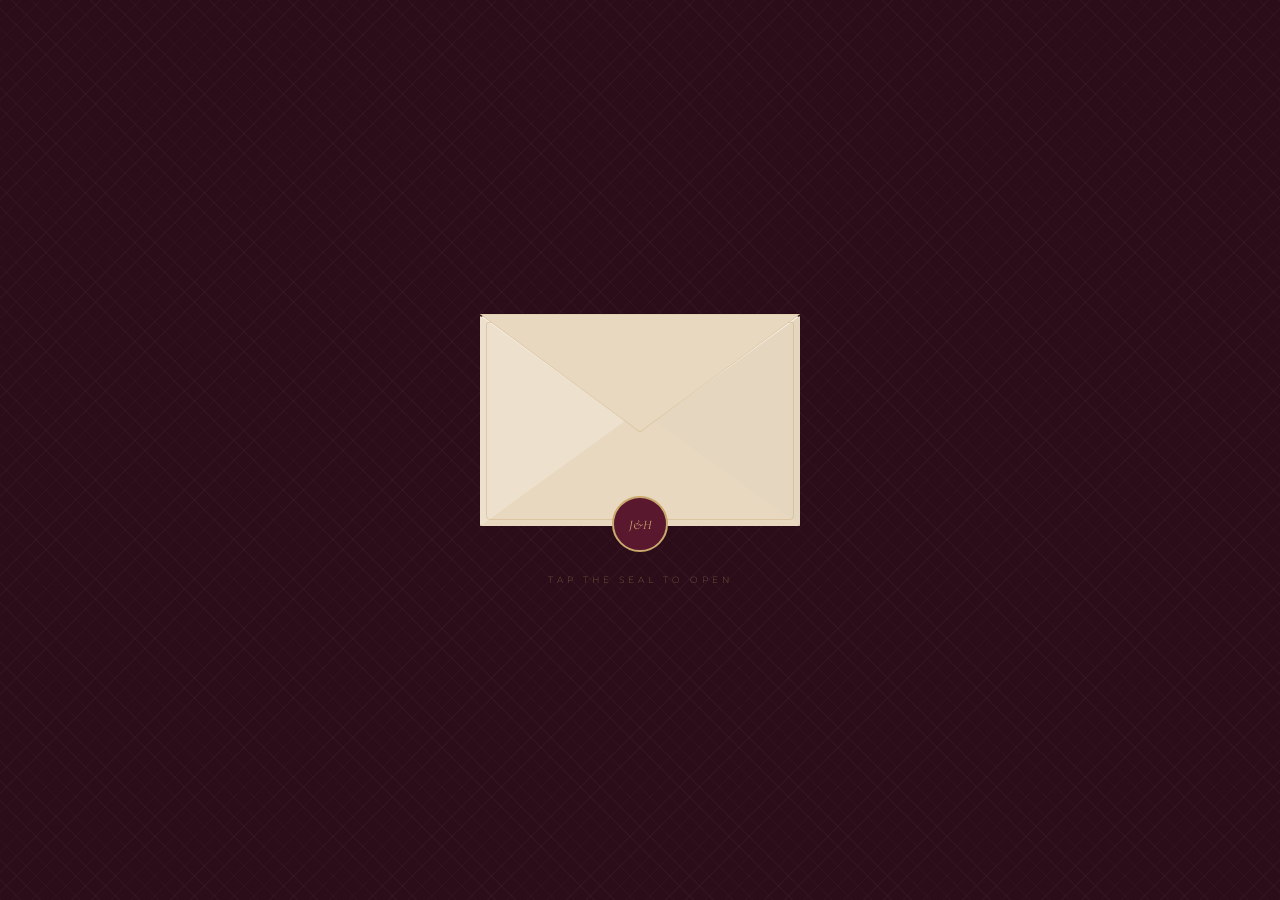
<file: index.html>
<!DOCTYPE html>
<html lang="en">
<head>
  <meta charset="UTF-8"/>
  <meta name="viewport" content="width=device-width, initial-scale=1.0"/>
  <title>Joseph & Helga — Wedding Invitation</title>
  <link rel="stylesheet" href="splash.css"/>
</head>
<body>

  <!-- ══ BACKGROUND STAGE ══ -->
  <div id="stage">

    <!-- Letter that peeks out of the envelope -->
    <div id="letter-peek">
      <p class="letter-date">October · 3rd · 2026</p>
      <div class="letter-divider"></div>
      <h1 class="letter-names">Joseph <em>&amp;</em> Helga</h1>
      <!--<p class="letter-tagline">request the pleasure of your company</p>-->
    </div>

    <!-- The envelope -->
    <div id="envelope-wrap">
      <div class="envelope-body">
        <div class="env-bottom"></div>
        <div class="env-left"></div>
        <div class="env-right"></div>

        <!-- Top flap that folds open -->
        <div class="env-top-flap" id="topFlap">
          <svg width="320" height="120" viewBox="0 0 320 120">
            <polygon points="0,0 320,0 160,118" fill="#e8d8c0"/>
            <polygon points="0,0 320,0 160,118" fill="none" stroke="#c9a96e" stroke-width="0.8" opacity="0.5"/>
          </svg>
        </div>

        <div class="env-gold-border"></div>

        <!-- Wax seal — click to open -->
        <div class="wax-seal" id="waxSeal">
          <svg width="30" height="30" viewBox="0 0 30 30">
            <text x="15" y="20" text-anchor="middle"
              font-family="Cormorant Garamond, serif"
              font-size="13" fill="#c9a96e" font-style="italic">J&amp;H</text>
          </svg>
        </div>
      </div>
    </div>

    <p class="hint-text" id="hintText">tap the seal to open</p>

    <!-- ══ INVITATION CARD (shown after envelope opens) ══ -->
    <div id="invitation-card">
      <div class="inv-ornament">✦ &nbsp; ✦ &nbsp; ✦</div>
      <p class="inv-label">Together with their families</p>
      <h1 class="inv-names">
        <span>Joseph Odibobhahemen</span>
          <em>&amp;</em>
        <span>Helga Ning'ang'a</span>
      </h1>
      <p class="inv-label">INVITE YOU TO CELEBRATE THEIR MARRIAGE</p>
      <div class="inv-divider"></div>
      <p class="inv-date">October · 3rd · 2026</p>

      <!-- This button takes guests to your main website -->
      <button class="inv-btn" id="enterBtn">View Invitation</button>
    </div>

  </div>
  <audio id="bgMusic" src="background.mp3.mp3" preload="auto"></audio>
  <script src="splash.js"></script>
</body>
</html>
</file>
<file: splash.css>
@import url('https://fonts.googleapis.com/css2?family=Cormorant+Garamond:ital,wght@0,300;0,400;1,300;1,400&family=Montserrat:wght@200;300;400&display=swap');

* { box-sizing: border-box; margin: 0; padding: 0; }

body, html {
  height: 100%;
  overflow: hidden;
}

/* ── Full-screen deep wine background ── */
#stage {
  min-height: 100dvh;
  background: #2a0d19;
  background-image:
    repeating-linear-gradient(45deg,  rgba(201,169,110,0.04) 0px, rgba(201,169,110,0.04) 1px, transparent 1px, transparent 14px),
    repeating-linear-gradient(-45deg, rgba(201,169,110,0.04) 0px, rgba(201,169,110,0.04) 1px, transparent 1px, transparent 14px);
  display: flex;
  flex-direction: column;
  align-items: center;
  justify-content: center;
  position: relative;
  overflow: hidden;
}

/* ════════════════ ENVELOPE ════════════════ */
#envelope-wrap {
  position: relative;
  z-index: 5;
  transition: transform 0.7s ease, opacity 0.7s ease;
}
#envelope-wrap.opened {
  transform: scale(0.85) translateY(40px);
  opacity: 0;
  pointer-events: none;
}

.envelope-body {
  width: 320px;
  height: 210px;
  background: #f5ece0;
  border-radius: 4px 4px 6px 6px;
  position: relative;
}

/* ── Four envelope faces ── */
.env-bottom {
  position: absolute;
  bottom: 0; left: 0;
  border-left: 160px solid transparent;
  border-right: 160px solid transparent;
  border-bottom: 120px solid #e8d8c0;
  z-index: 1;
}
.env-left {
  position: absolute;
  top: 0; left: 0;
  border-top: 105px solid transparent;
  border-bottom: 105px solid transparent;
  border-left: 145px solid #ede0cc;
  z-index: 2;
}
.env-right {
  position: absolute;
  top: 0; right: 0;
  border-top: 105px solid transparent;
  border-bottom: 105px solid transparent;
  border-right: 145px solid #e5d6c0;
  z-index: 2;
}

/* ── Top flap (folds back with CSS 3D) ── */
.env-top-flap {
  position: absolute;
  top: -2px; left: 0;
  z-index: 5;
  transform-origin: top center;
  transition: transform 0.9s cubic-bezier(0.4, 0, 0.2, 1);
}
.env-top-flap.open {
  transform: rotateX(180deg) translateY(-2px);
}

/* ── Inner gold border ── */
.env-gold-border {
  position: absolute;
  inset: 6px;
  border: 1px solid rgba(201,169,110,0.4);
  border-radius: 2px 2px 4px 4px;
  z-index: 3;
  pointer-events: none;
}

/* ── Wax seal button ── */
.wax-seal {
  position: absolute;
  bottom: -26px;
  left: 50%;
  transform: translateX(-50%);
  width: 56px;
  height: 56px;
  background: #5A182E;
  border-radius: 50%;
  border: 2px solid #c9a96e;
  z-index: 10;
  display: flex;
  align-items: center;
  justify-content: center;
  cursor: pointer;
  transition: transform 0.2s ease, background 0.2s ease;
}
.wax-seal:hover {
  transform: translateX(-50%) scale(1.1);
  background: #6e1e37;
}

/* ── Letter peeking out of envelope ── */
#letter-peek {
  position: absolute;
  top: -90px;
  left: 50%;
  transform: translateX(-50%) translateY(0);
  width: 280px;
  background: #fdf8f0;
  border: 1px solid rgba(201,169,110,0.25);
  padding: 24px 24px 20px;
  text-align: center;
  z-index: 4;
  opacity: 0;
  transition: opacity 0.5s ease 0.6s, transform 0.6s ease 0.5s;
}
#letter-peek.revealed {
  opacity: 1;
  transform: translateX(-50%) translateY(-12px);
}
.letter-date {
  font-family: 'Montserrat', sans-serif;
  font-weight: 200;
  font-size: 9px;
  letter-spacing: 4px;
  color: #9a7a5a;
  text-transform: uppercase;
  margin-bottom: 10px;
}
.letter-divider {
  width: 40px; height: 1px;
  background: #c9a96e;
  margin: 8px auto;
}
.letter-names {
  font-family: 'Cormorant Garamond', serif;
  font-size: 26px;
  font-weight: 300;
  color: #5A182E;
  letter-spacing: 1px;
}
.letter-names em { font-style: italic; color: #c9a96e; }
.letter-tagline {
  font-family: 'Montserrat', sans-serif;
  font-size: 8px;
  font-weight: 200;
  letter-spacing: 3px;
  color: #b09070;
  text-transform: uppercase;
  margin-top: 8px;
}

/* ── Hint label beneath seal ── */
.hint-text {
  margin-top: 48px;
  font-family: 'Montserrat', sans-serif;
  font-size: 9px;
  font-weight: 200;
  letter-spacing: 4px;
  color: rgba(201,169,110,0.65);
  text-transform: uppercase;
  z-index: 2;
  transition: opacity 0.4s ease;
}
.hint-text.hidden { opacity: 0; pointer-events: none; }

/* ════════════════ INVITATION CARD ════════════════ */
#invitation-card {
  position: fixed;
  inset: 0;
  display: flex;
  flex-direction: column;
  align-items: center;
  justify-content: center;
  text-align: center;
  padding: 40px 32px;
  opacity: 0;
  pointer-events: none;
  z-index: 20;
  transition: opacity 0.8s ease 0.4s;
}
#invitation-card.visible {
  opacity: 1;
  pointer-events: all;
}
.inv-ornament {
  font-family: 'Cormorant Garamond', serif;
  color: #c9a96e;
  font-size: 18px;
  letter-spacing: 8px;
  margin-bottom: 18px;
}
.inv-label {
  font-family: 'Montserrat', sans-serif;
  font-weight: 200;
  font-size: 9px;
  letter-spacing: 5px;
  color: rgba(201,169,110,0.7);
  text-transform: uppercase;

  margin: 10px 0; /* 🔥 tighter + consistent spacing */
}
.inv-names {
  font-family: 'Cormorant Garamond', serif;
  font-size: clamp(26px, 6vw, 56px);
  font-weight: 300;
  color: #f5ece0;
  letter-spacing: 1px;
  line-height: 1.15;
  gap: 6px;

  display: flex;
  flex-direction: column;
  align-items: center;

  text-align: center;
  max-width: 90vw; /* prevents overflow */
}

/* Names behave like normal text blocks */
.inv-names span {
  display: block;

  /* key fix: allows proper wrapping */
  max-width: 100%;
  word-break: break-word;
  overflow-wrap: anywhere;
}

/* Ampersand spacing */
.inv-names em {
  display: block;
  margin: 8px 0;
  font-style: italic;
  color: #c9a96e;
  font-size: 0.9em;
}
.inv-names em { font-style: italic; color: #c9a96e; }
.inv-divider {
  width: 60px; height: 1px;
  background: #c9a96e;
  margin: 20px auto;
  opacity: 0.6;
}
.inv-date {
  font-family: 'Montserrat', sans-serif;
  font-weight: 200;
  font-size: 10px;
  letter-spacing: 5px;
  color: rgba(201,169,110,0.8);
  text-transform: uppercase;
  margin-bottom: 32px;
}

/* ── Main CTA button ── */
.inv-btn {
  padding: 16px 48px;
  background: transparent;
  border: 1px solid #c9a96e;
  color: #c9a96e;
  font-family: 'Montserrat', sans-serif;
  font-size: 10px;
  font-weight: 300;
  letter-spacing: 5px;
  text-transform: uppercase;
  cursor: pointer;
  min-width: 220px;
  min-height: 54px;   /* large touch target for mobile */
  transition: background 0.3s, color 0.3s;
}
.inv-btn:hover {
  background: #c9a96e;
  color: #2a0d19;
}
</file>
